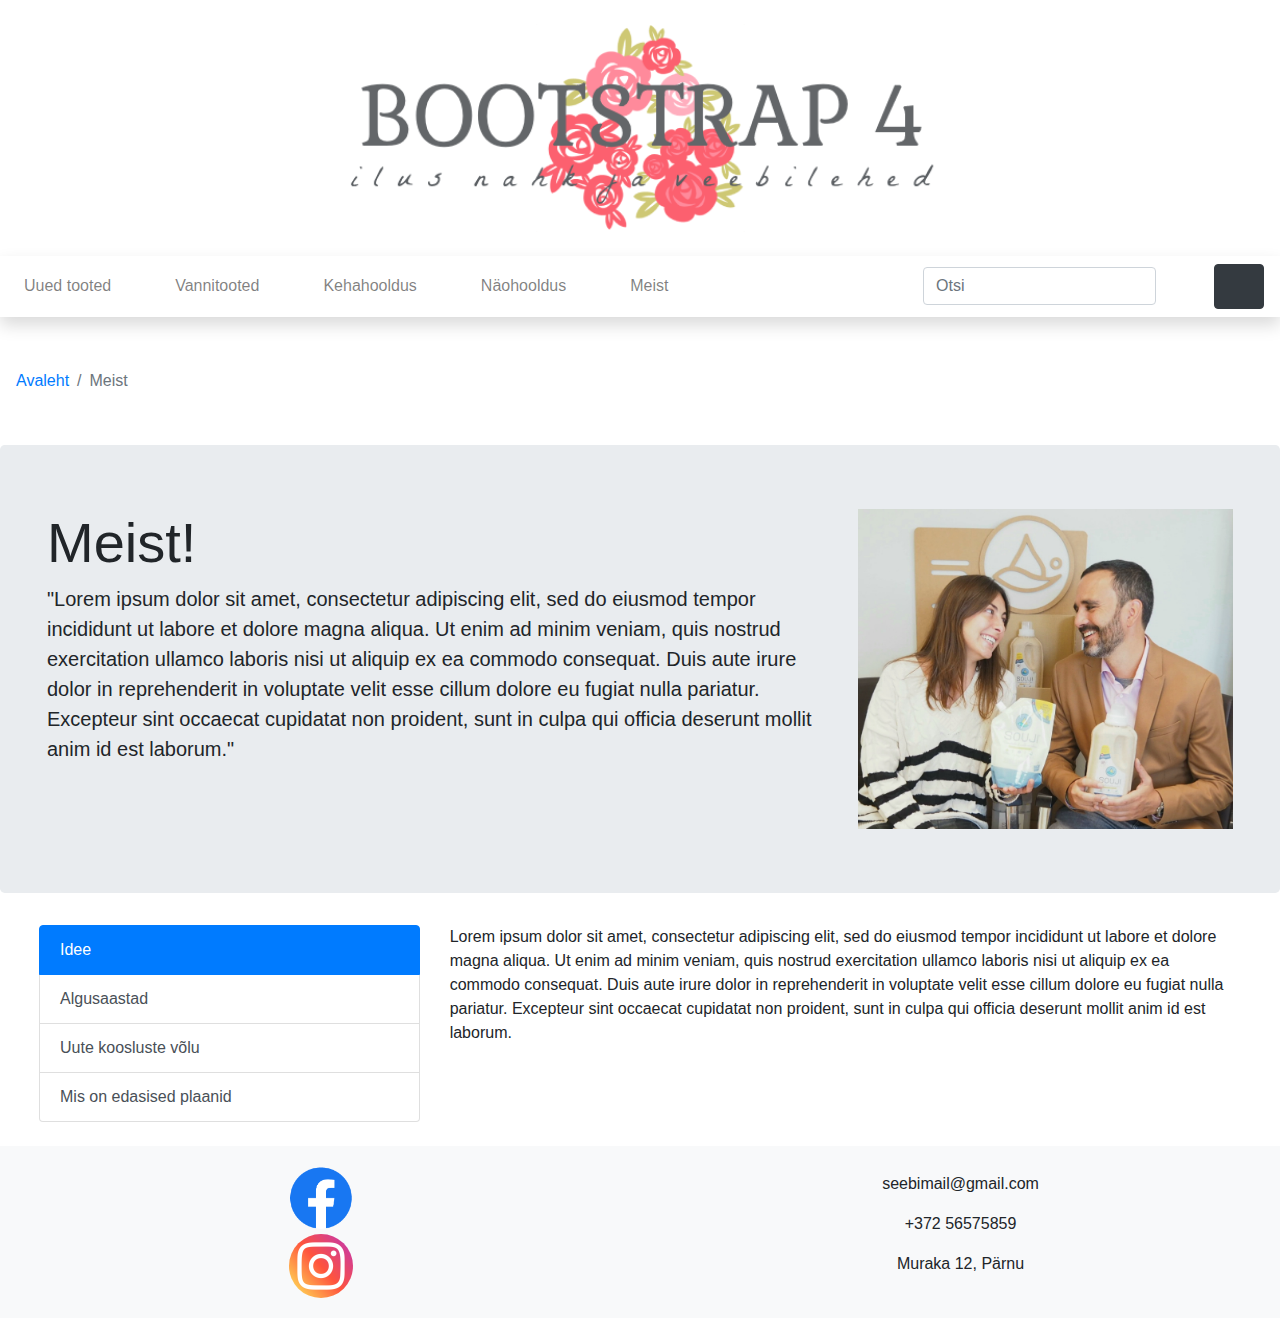
<file: subpages/about_us.html>
<!doctype html>
<html lang="ee">

<head>
    <meta charset="utf-8">
    <meta http-equiv="X-UA-Compatible" content="IE=edge">
    <meta name="viewport" content="width=device-width, initial-scale=1, shrink-to-fit=no">
    <meta name="description" content="">
    <meta name="author" content="">
    <title>Meist</title>
    <!-- Bootstrap CSS -->
    <link rel="stylesheet" href="https://stackpath.bootstrapcdn.com/bootstrap/4.3.1/css/bootstrap.min.css"
        integrity="sha384-ggOyR0iXCbMQv3Xipma34MD+dH/1fQ784/j6cY/iJTQUOhcWr7x9JvoRxT2MZw1T" crossorigin="anonymous">
    <!-- minu CSS -->
    <link rel="stylesheet" href="../styles/custom.css">
</head>

<body>
    <!-- päis -->
    <header class="py-2">
        <div class="container-fluid">
            <div class="row">
                <div class="col-lg-12 my-3 text-center"><img src="../resources/logo2.png" width="50%"></div>
            </div>
        </div>
    </header>
    <!-- navigatsioon -->
    <nav class="navbar navbar-expand-lg navbar-light bg-white shadow">
        <button class="navbar-toggler" type="button" data-toggle="collapse" data-target="#navbarNavDropdown"
            aria-controls="navbarNavDropdown" aria-expanded="false" aria-label="Toggle navigation">
            <span class="navbar-toggler-icon"></span>
        </button>
        <div class="collapse navbar-collapse" id="navbarNavDropdown">
            <ul class="navbar-nav mr-auto">
                <li class="nav-item"><a class="nav-link" href="#">Uued tooted</a></li>
                <li class="nav-item dropdown">
                    <a class="nav-link" href="#" id="navbarDropdownMenuLink" data-toggle="dropdown" aria-haspopup="true"
                        aria-expanded="false">Vannitooted</a>
                    <div class="dropdown-menu" aria-labelledby="navbarDropdownMenuLink">
                        <a class="dropdown-item" href="#">Vannisoolad</a>
                        <a class="dropdown-item" href="#">Vannipiimad</a>
                        <a class="dropdown-item" href="#">Vannipommid</a>
                        <a class="dropdown-item" href="#">Seebid ja du&scaron;igeelid</a>
                    </div>
                </li>
                <li class="nav-item dropdown">
                    <a class="nav-link" href="#" id="navbarDropdownMenuLink" data-toggle="dropdown" aria-haspopup="true"
                        aria-expanded="false">Kehahooldus</a>
                    <div class="dropdown-menu" aria-labelledby="navbarDropdownMenuLink">
                        <a class="dropdown-item" href="#">Kehakreemid</a>
                        <a class="dropdown-item" href="#">Keha&otilde;lid</a>
                        <a class="dropdown-item" href="#">Kehakoorijad</a>
                        <a class="dropdown-item" href="#">Deodorandid</a>
                        <a class="dropdown-item" href="#">K&auml;te ja jalgade hooldus</a>
                    </div>
                </li>
                <li class="nav-item dropdown">
                    <a class="nav-link" href="#" id="navbarDropdownMenuLink" data-toggle="dropdown" aria-haspopup="true"
                        aria-expanded="false">N&auml;ohooldus</a>
                    <div class="dropdown-menu" aria-labelledby="navbarDropdownMenuLink">
                        <a class="dropdown-item" href="#">Puhastus ja toniseerimine</a>
                        <a class="dropdown-item" href="#">Niisutus ja toitmine</a>
                        <a class="dropdown-item" href="#">Koorijad ja maskid</a>
                    </div>
                </li>
                <li class="nav-item dropdown">
                    <a class="nav-link" href="about_us.html">Meist</a>
                </li>
            </ul>
            <!-- search -->
            <form class="form-inline m-2 my-lg-0">
                <input class="form-control mr-sm-2" type="search" placeholder="Otsi" aria-label="Search">
                <button class="btn btn-outline-white my-2 my-sm-0" type="submit"><svg class="lnr lnr-magnifier">
                        <use xlink:href="#lnr-magnifier"></use>
                    </svg></button>
            </form>
        </div>
        <!-- cart -->
        <a href="cart.html"><button class="btn btn-dark my-2 my-sm-0" type="submit"><svg class="lnr lnr-cart">
                    <use xlink:href="#lnr-cart"></use>
                </svg></button></a>
    </nav>
    <section>
        <!-- breadcrumb -->
        <nav aria-label="breadcrumb">
            <ol class="breadcrumb bg-white my-2">
                <li class="breadcrumb-item"><a href="../index.html">Avaleht</a></li>
                <li class="breadcrumb-item active">Meist</li>
            </ol>
        </nav>
    </section>
    <!-- Meie -->
    <section>
        <div class="container-fluid">

            <div class="jumbotron row">
                <div class="col-md-8">
                    <h1 class="display-4">Meist!</h1>
                    <p class="lead">"Lorem ipsum dolor sit amet, consectetur adipiscing elit, sed do eiusmod tempor
                        incididunt
                        ut labore et dolore magna aliqua. Ut enim ad minim veniam, quis nostrud exercitation ullamco
                        laboris
                        nisi ut aliquip ex ea commodo consequat. Duis aute irure dolor in reprehenderit in voluptate
                        velit esse
                        cillum dolore eu fugiat nulla pariatur. Excepteur sint occaecat cupidatat non proident, sunt in
                        culpa
                        qui officia deserunt mollit anim id est laborum."</p>
                </div>
                <div class="col-md-4">
                    <img src="../resources/meie_seep.jpg" alt="Meie" class="w-100" >
                </div>
            </div>
            <div class="row px-4">
                <div class="col-4">
                  <div class="list-group" id="list-tab" role="tablist">
                    <a class="list-group-item list-group-item-action active" id="list-idee-list" data-toggle="list" href="#list-idee" role="tab" aria-controls="idee">Idee</a>
                    <a class="list-group-item list-group-item-action" id="list-algusaastad-list" data-toggle="list" href="#list-algusaastad" role="tab" aria-controls="algusaastad">Algusaastad</a>
                    <a class="list-group-item list-group-item-action" id="list-volu-list" data-toggle="list" href="#list-volu" role="tab" aria-controls="volu">Uute koosluste võlu</a>
                    <a class="list-group-item list-group-item-action" id="list-plaanid-list" data-toggle="list" href="#list-plaanid" role="tab" aria-controls="plaanid">Mis on edasised plaanid</a>
                  </div>
                </div>
                <div class="col-8">
                  <div class="tab-content" id="nav-tabContent">
                    <div class="tab-pane fade show active" id="list-idee" role="tabpanel" aria-labelledby="list-idee-list">
                        Lorem ipsum dolor sit amet, consectetur adipiscing elit, sed do eiusmod tempor
                        incididunt ut labore et dolore magna aliqua. Ut enim ad minim veniam, quis nostrud exercitation ullamco
                        laboris nisi ut aliquip ex ea commodo consequat. Duis aute irure dolor in reprehenderit in voluptate
                        velit esse cillum dolore eu fugiat nulla pariatur. Excepteur sint occaecat cupidatat non proident, sunt in
                        culpa qui officia deserunt mollit anim id est laborum.
                    </div>
                    <div class="tab-pane fade" id="list-algusaastad" role="tabpanel" aria-labelledby="list-algusaastad-list">
                        Etiam quis dictum diam. Vivamus ex ante, fermentum nec eleifend et, faucibus sed neque. Fusce blandit ultrices urna. 
                        Aenean eleifend hendrerit mi, sed ullamcorper felis molestie vitae. Nullam eleifend lacus id vehicula tincidunt. 
                        Pellentesque varius iaculis nibh nec tincidunt. Vivamus nec mauris dapibus, ultrices magna in, aliquet est. Fusce 
                        sed ipsum aliquet, vulputate purus vitae, pharetra magna. Nullam id ultrices sapien. Integer interdum cursus rhoncus.
                         Fusce lacinia blandit lectus, et iaculis purus luctus eget. Morbi egestas vestibulum tortor, in eleifend enim laoreet 
                         sit amet.
                        </div>
                    <div class="tab-pane fade" id="list-volu" role="tabpanel" aria-labelledby="list-volu-list">
                        Curabitur erat magna, gravida dapibus consequat vitae, facilisis ac augue. Sed accumsan nisi 
                        vitae dui aliquam egestas. Maecenas eu leo sit amet sem tristique faucibus. Fusce tempus nisl 
                        lacus, sit amet ultricies sapien sodales vel. Phasellus quis nibh scelerisque, dapibus enim in, 
                        ultrices libero. Mauris sed purus eleifend, mattis leo at, sollicitudin dolor. Vestibulum vitae 
                        nunc lectus. Donec lacinia commodo eros, vel sagittis ipsum. Donec felis purus, dignissim non 
                        fermentum sit amet, vehicula eget erat. Mauris porta mattis aliquam. Mauris tincidunt, nulla ut 
                        mattis pharetra, leo justo aliquet augue, gravida condimentum ipsum dui sed urna.
                    </div>
                    <div class="tab-pane fade" id="list-plaanid" role="tabpanel" aria-labelledby="list-plaanid-list">
                        Etiam quis dictum diam. Vivamus ex ante, fermentum nec eleifend et, faucibus sed neque.
                        Fusce blandit ultrices urna. Aenean eleifend hendrerit mi, sed ullamcorper felis molestie vitae.
                        Nullam eleifend lacus id vehicula tincidunt. Pellentesque varius iaculis nibh nec tincidunt. 
                        Vivamus nec mauris dapibus, ultrices magna in, aliquet est. Fusce sed ipsum aliquet, vulputate
                        purus vitae, pharetra magna. Nullam id ultrices sapien. Integer interdum cursus rhoncus. 
                        Fusce lacinia blandit lectus, et iaculis purus luctus eget. Morbi egestas vestibulum tortor,
                        in eleifend enim laoreet sit amet.
                    </div>
                  </div>
                </div>
              </div>
        </div>
    </section>
    <!-- jalus -->
    <footer class="row bg-light m-0 mt-4 p-0">
        <div class="col p-3">
            <img src="../resources/facebook logo.png" alt="Meie Facebook"
                class="social_icon rounded-circle mx-auto d-block img-fluid m-1">

            <img src="../resources/instagram logo.png" alt="Meie Instagram"
                class="social_icon rounded-circle mx-auto d-block img-fluid m-1">
        </div>
        <div class="col justify-content-center d-flex flex-column ">
            <p class="text-center">seebimail@gmail.com</p>
            <p class="text-center">+372 56575859</p>
            <p class="text-center">Muraka 12, Pärnu</p>
        </div>
    </footer>
    <!-- jQuery, Popper.js, Bootstrap JS -->
    <script src="https://code.jquery.com/jquery-3.3.1.slim.min.js"
        integrity="sha384-q8i/X+965DzO0rT7abK41JStQIAqVgRVzpbzo5smXKp4YfRvH+8abtTE1Pi6jizo"
        crossorigin="anonymous"></script>
    <script src="https://cdnjs.cloudflare.com/ajax/libs/popper.js/1.14.7/umd/popper.min.js"
        integrity="sha384-UO2eT0CpHqdSJQ6hJty5KVphtPhzWj9WO1clHTMGa3JDZwrnQq4sF86dIHNDz0W1"
        crossorigin="anonymous"></script>
    <script src="https://stackpath.bootstrapcdn.com/bootstrap/4.3.1/js/bootstrap.min.js"
        integrity="sha384-JjSmVgyd0p3pXB1rRibZUAYoIIy6OrQ6VrjIEaFf/nJGzIxFDsf4x0xIM+B07jRM"
        crossorigin="anonymous"></script>
    <script src="https://cdn.linearicons.com/free/1.0.0/svgembedder.min.js"></script>
</body>

</html>
</file>
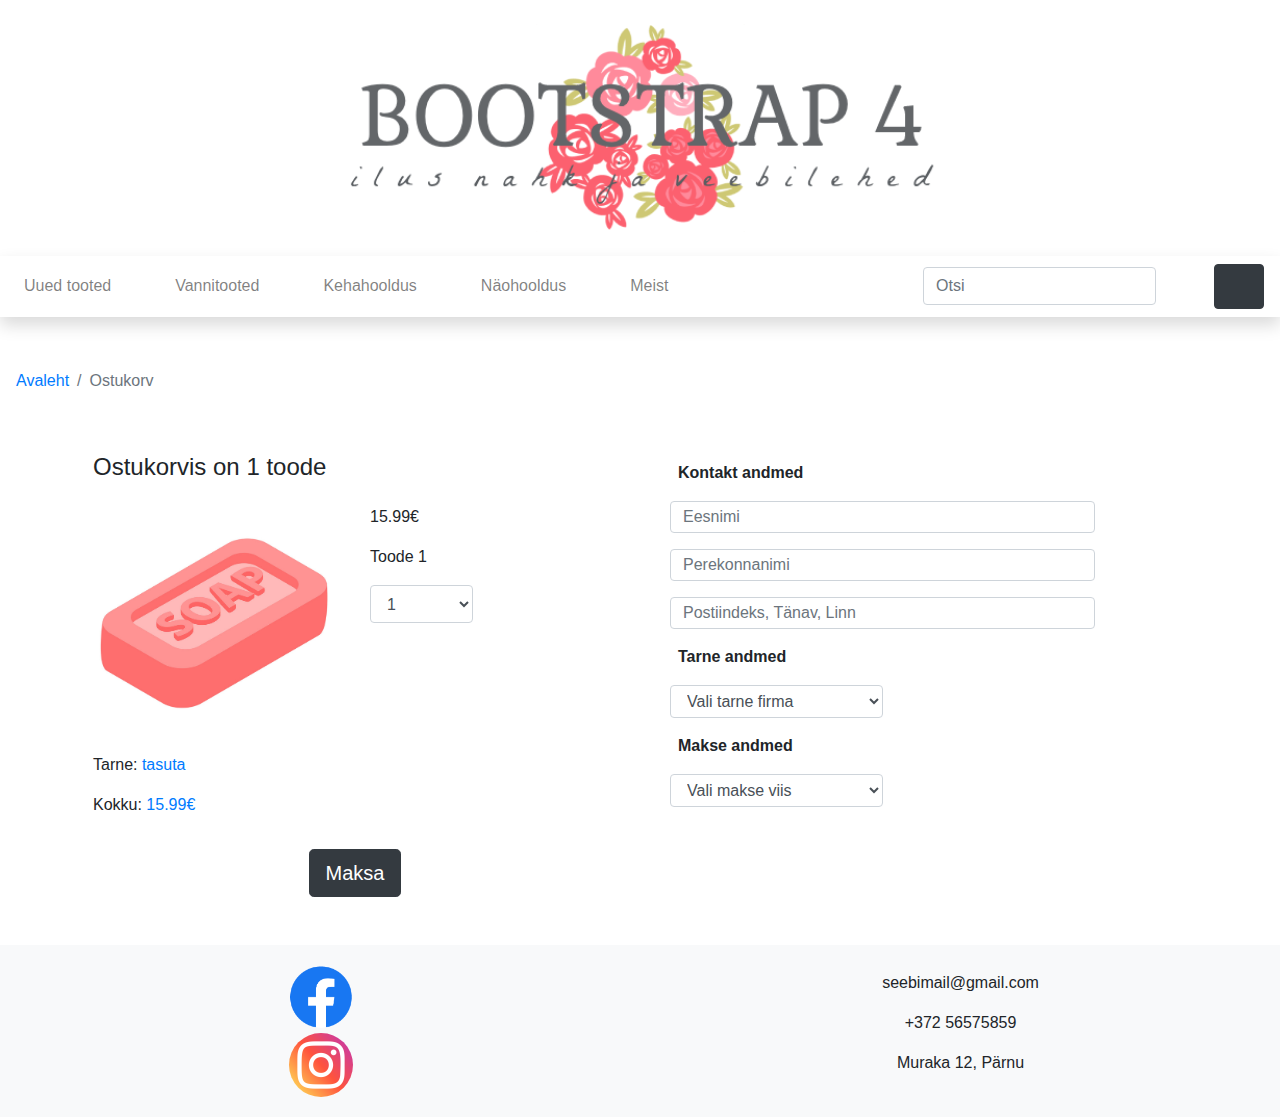
<file: subpages/cart.html>
<!doctype html>
<html lang="ee">
    <head>
        <meta charset="utf-8">
        <meta http-equiv="X-UA-Compatible" content="IE=edge">
        <meta name="viewport" content="width=device-width, initial-scale=1, shrink-to-fit=no">
        <meta name="description" content=""> 
        <meta name="author" content="">
        <title>Ostukorv</title>
        <!-- Bootstrap CSS -->
        <link rel="stylesheet" href="https://stackpath.bootstrapcdn.com/bootstrap/4.3.1/css/bootstrap.min.css" integrity="sha384-ggOyR0iXCbMQv3Xipma34MD+dH/1fQ784/j6cY/iJTQUOhcWr7x9JvoRxT2MZw1T" crossorigin="anonymous"> 
        <!-- minu CSS -->
        <link rel="stylesheet" href="../styles/custom.css">
    </head>
    <body>
        <!-- päis -->
        <header class="py-2">
            <div class="container-fluid">
                <div class="row">
                    <div class="col-lg-12 my-3 text-center"><img src="../resources/logo2.png" width="50%"></div>              
                </div>          
            </div>
        </header>
        <!-- navigatsioon -->
        <nav class="navbar navbar-expand-lg navbar-light bg-white shadow">
            <button class="navbar-toggler" type="button" data-toggle="collapse" data-target="#navbarNavDropdown" aria-controls="navbarNavDropdown" aria-expanded="false" aria-label="Toggle navigation">
                <span class="navbar-toggler-icon"></span>
            </button>
            <div class="collapse navbar-collapse" id="navbarNavDropdown">
                <ul class="navbar-nav mr-auto">
                    <li class="nav-item"><a class="nav-link" href="#">Uued tooted</a></li>
                    <li class="nav-item dropdown">
                        <a class="nav-link" href="#" id="navbarDropdownMenuLink" data-toggle="dropdown" aria-haspopup="true" aria-expanded="false">Vannitooted</a> 
                        <div class="dropdown-menu" aria-labelledby="navbarDropdownMenuLink"> 
                            <a class="dropdown-item" href="#">Vannisoolad</a> 
                            <a class="dropdown-item" href="#">Vannipiimad</a> 
                            <a class="dropdown-item" href="#">Vannipommid</a>
                            <a class="dropdown-item" href="#">Seebid ja du&scaron;igeelid</a>
                        </div> 
                    </li> 
                    <li class="nav-item dropdown"> 
                        <a class="nav-link" href="#" id="navbarDropdownMenuLink" data-toggle="dropdown" aria-haspopup="true" aria-expanded="false">Kehahooldus</a> 
                        <div class="dropdown-menu" aria-labelledby="navbarDropdownMenuLink"> 
                            <a class="dropdown-item" href="#">Kehakreemid</a> 
                            <a class="dropdown-item" href="#">Keha&otilde;lid</a> 
                            <a class="dropdown-item" href="#">Kehakoorijad</a> 
                            <a class="dropdown-item" href="#">Deodorandid</a> 
                            <a class="dropdown-item" href="#">K&auml;te ja jalgade hooldus</a>  
                        </div> 
                    </li> 
                    <li class="nav-item dropdown"> 
                        <a class="nav-link" href="#" id="navbarDropdownMenuLink" data-toggle="dropdown" aria-haspopup="true" aria-expanded="false">N&auml;ohooldus</a> 
                        <div class="dropdown-menu" aria-labelledby="navbarDropdownMenuLink"> 
                            <a class="dropdown-item" href="#">Puhastus ja toniseerimine</a> 
                            <a class="dropdown-item" href="#">Niisutus ja toitmine</a> 
                            <a class="dropdown-item" href="#">Koorijad ja maskid</a> 
                        </div> 
                    </li> 
                    <li class="nav-item dropdown">
                        <a class="nav-link" href="about_us.html">Meist</a>
                    </li>
                </ul>
                <!-- search -->
                <form class="form-inline m-2 my-lg-0">
                    <input class="form-control mr-sm-2" type="search" placeholder="Otsi" aria-label="Search">
                    <button class="btn btn-outline-white my-2 my-sm-0" type="submit"><svg class="lnr lnr-magnifier"><use xlink:href="#lnr-magnifier"></use></svg></button>
                </form>
            </div>
            <!-- cart -->
            <a href="cart.html"><button class="btn btn-dark my-2 my-sm-0" type="submit"><svg class="lnr lnr-cart"><use xlink:href="#lnr-cart"></use></svg></button></a>
        </nav> 
        <section>
            <!-- breadcrumb -->
            <nav aria-label="breadcrumb" >
                <ol class="breadcrumb bg-white my-2">
                    <li class="breadcrumb-item"><a href="../index.html">Avaleht</a></li>
                    <li class="breadcrumb-item active">Ostukorv</li>
                </ol>
            </nav>
        </section>
        <!-- ostukorv -->
        <section>
            <div class="container">
                <div class="row">
                    <div class="col-lg-6 d-flex align-items-start flex-column">
                        <div class="mb-auto p-2"><h4>Ostukorvis on 1 toode</h4></div>    
                        <div class="mb-auto p-2 row">
                            <div class="col-lg-6">
                                <img src="../resources/soap.png" width="100%">
                            </div>
                            <div class="col-lg-6">
                                <p>15.99&#8364;</p>
                                <p>Toode 1</p>
                                    <select class="form-control col-lg-5 form-sm" id="kogus">
                                        <option>0</option>
                                        <option selected="selected">1</option>
                                        <option>2</option>
                                        <option>3</option>
                                    </select>
                                <br/>
                            </div>            
                        </div>
                        <div class="p-2">
                            <p>Tarne: <span class="text-primary">tasuta</span></p>
                            <p>Kokku: <span class="text-primary">15.99&#8364;</span></p>
                        </div>
                        <div class="p-2 mx-auto">
                            <a href="#" class="btn btn-dark btn-lg mb-3">Maksa</a>
                        </div>
                    </div>
                    <div class="col-lg-6">
                    <!-- TODO! --->
                    <div class="container-fluid pt-2 d-flex flex-column form-group">
                        <Strong>
                            <label class="p-2 m-0" >Kontakt andmed</label>
                        </Strong>
                        <input type="text" maxlength="50" class="form-control col-lg-10 my-2" placeholder="Eesnimi" id="eesnimi">
                        <input type="text" maxlength="50" class="form-control col-lg-10 my-2" placeholder="Perekonnanimi" id="perekonnanimi">
                        <input type="text" maxlength="50" class="form-control col-lg-10 my-2" placeholder="Postiindeks, Tänav, Linn" id="postiindeks">
                        <Strong>
                            <label class="p-2 m-0" >Tarne andmed</label>
                        </Strong>
                        <select class="form-control col-lg-5 form-sm my-2" id="tarnefirma">
                            <option selected="selected">Vali tarne firma</option>
                            <option>Omniva</option>
                            <option>Itella Smartpost</option>
                            <option>Kuller</option>
                        </select>
                        <Strong>
                            <label class="p-2 m-0" >Makse andmed</label>
                        </Strong>
                        <select class="form-control col-lg-5 form-sm my-2" id="makseviis">
                            <option selected="selected">Vali makse viis</option>
                            <option>Swedpank</option>
                            <option>Arvega</option>
                            <option>Bitcoin</option>
                        </select>
                    </div>
                    </div>           
                </div>   
            </div>
        </section>
        <!-- jalus -->
        <footer class="row bg-light m-0 mt-4 p-0">
            <div class="col p-3">
                <img src="../resources/facebook logo.png" alt="Meie Facebook"
                    class="social_icon rounded-circle mx-auto d-block img-fluid m-1">
    
                <img src="../resources/instagram logo.png" alt="Meie Instagram"
                    class="social_icon rounded-circle mx-auto d-block img-fluid m-1">
            </div>
            <div class="col justify-content-center d-flex flex-column ">
                <p class="text-center">seebimail@gmail.com</p>
                <p class="text-center">+372 56575859</p>
                <p class="text-center">Muraka 12, Pärnu</p>
            </div>
        </footer>
        <!-- jQuery, Popper.js, Bootstrap JS -->
        <script src="https://code.jquery.com/jquery-3.3.1.slim.min.js" integrity="sha384-q8i/X+965DzO0rT7abK41JStQIAqVgRVzpbzo5smXKp4YfRvH+8abtTE1Pi6jizo" crossorigin="anonymous"></script>
        <script src="https://cdnjs.cloudflare.com/ajax/libs/popper.js/1.14.7/umd/popper.min.js" integrity="sha384-UO2eT0CpHqdSJQ6hJty5KVphtPhzWj9WO1clHTMGa3JDZwrnQq4sF86dIHNDz0W1" crossorigin="anonymous"></script>
        <script src="https://stackpath.bootstrapcdn.com/bootstrap/4.3.1/js/bootstrap.min.js" integrity="sha384-JjSmVgyd0p3pXB1rRibZUAYoIIy6OrQ6VrjIEaFf/nJGzIxFDsf4x0xIM+B07jRM" crossorigin="anonymous"></script>
        <script src="https://cdn.linearicons.com/free/1.0.0/svgembedder.min.js"></script>
    </body>
</html>
</file>
<file: styles/custom.css>
.social_icon{
    height: 4rem;
    width: 4rem;
}

.lnr {
    display: inline-block;
    fill: currentColor;
    width: 1em;
    height: 1em;
    vertical-align: -0.05em;
    stroke-width: 2;
}

.lnr-cart {
    width: 1.5em;
    height: 1.5em;
}

.lnr-magnifier {
    color: #000000;   
}

.navbar-nav li {
    margin-right: 3em;
}

section {
    margin-top: 40px;
}

.h {
    text-align: center;
}

.card-body {
    align-content: center;
}

footer {
    margin-top: 60px;
    padding: 5em;
}
</file>
